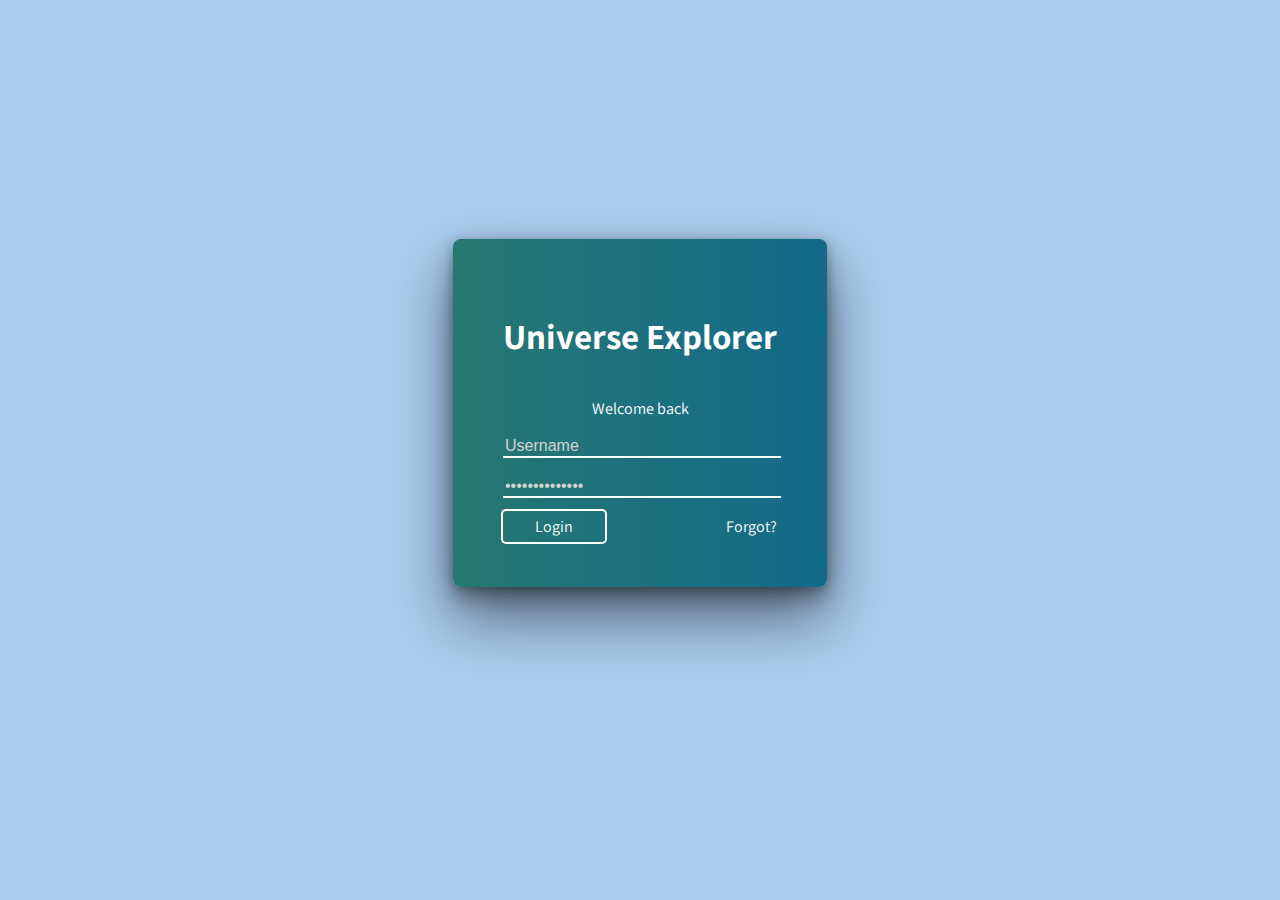
<file: login&signup-form/login_page.html>
<!DOCTYPE html>
<html lang="en" >
<head>
  <meta charset="UTF-8">
  <title>login</title>
  <link href="https://fonts.googleapis.com/css?family=Assistant:400,700" rel="stylesheet">
  <link rel="stylesheet" href="/css/style.css">

</head>
<body>
<!-- partial:index.partial.html -->
<section class='login' id='login'>
  <div class='head'>
  <h1 class='company'>Universe Explorer</h1>
  </div>
  <p class='msg'>Welcome back</p>
  <div class='form'>
    <form>
  <input type="text" placeholder='Username' class='text' id='username' required><br>
  <input type="password" placeholder='••••••••••••••' class='password'><br>
  <a href="#" class='btn-login' id='do-login'>Login</a>
  <a href="#" class='forgot'>Forgot?</a>
    </form>
  </div>
</section>

<!-- partial -->
  <script  src="./script.js"></script>

</body>
</html>
</file>
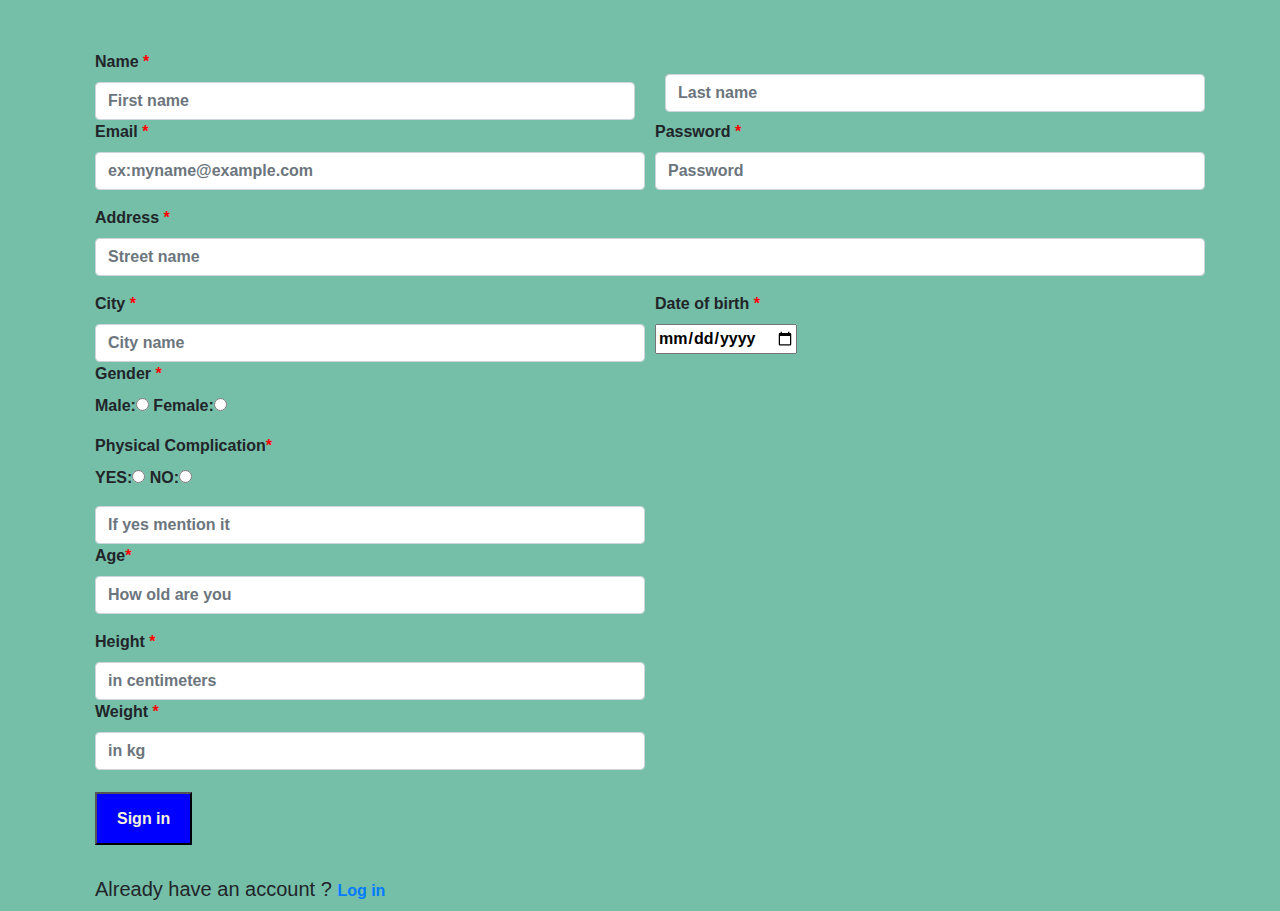
<file: login&signup-form/signup_page.html>
<!DOCTYPE html>
<html lang="en">

<head>
    <meta charset="UTF-8">
    <meta name="viewport" content="width=<device-width>, initial-scale=1.0">
    <link rel="stylesheet" href="https://cdn.jsdelivr.net/npm/bootstrap@4.0.0/dist/css/bootstrap.min.css"
        integrity="sha384-Gn5384xqQ1aoWXA+058RXPxPg6fy4IWvTNh0E263XmFcJlSAwiGgFAW/dAiS6JXm" crossorigin="anonymous">
    <link rel="stylesheet" href="/css/style2.css">
    <title>Document</title>
</head>

<body>
    <div class="container">

        <form action="" method="post">

            <div class="row">
                <div class="col">

                    <label for="inputname">Name <span>*</span></label>
                    <input type="text" class="form-control" placeholder="First name" required name="f_name">
                </div>
                <div class="col">
                    <label for="inputname"></label>

                    <input type="text" class="form-control" placeholder="Last name" required>
                </div>
            </div>

        </form>
        <form>
            <div class="form-row">
                <div class="form-group col-md-6">
                    <label for="inputEmail4">Email <span>*</span></label>
                    <input type="email" class="form-control" id="inputEmail4" placeholder="ex:myname@example.com"
                        required>
                </div>
                <div class="form-group col-md-6">
                    <label for="inputPassword4">Password <span>*</span></label>
                    <input type="password" class="form-control" id="inputPassword4" placeholder="Password" required>
                </div>
            </div>
            <div class="form-group">
                <label for="inputAddress">Address <span>*</span></label>
                <input type="text" class="form-control" id="inputAddress" placeholder="Street name" required>
            </div>

            <div class="form-row">
                <div class="form-group col-md-6">
                    <label for="inputCity">City <span>*</span></label>
                    <input type="text" class="form-control" id="inputAddress" placeholder="City name" required>

                    <label for="inputCity">Gender <span>*</span></label>
                    <p>
                        Male:<input type="radio" name="gender" id="male" required> Female:<input type="radio"
                            name="gender" id="female" required>
                    </p>


                    <div><label for="inputState">Physical Complication<span>*</span></label></div>
                    <p>
                        YES:<input type="radio" name="gender" id="YES" required> NO:<input type="radio" name="gender"
                            id="NO" required>
                    </p>


                    <input type="text" class="form-control" id="inputAddress" placeholder="If yes mention it" required>

                    <div>
                        <label for="inputState">Age<span>*</span></label>
                        <input type="text" class="form-control" id="inputAddress" placeholder="How old are you"
                            required>

                    </div>


                </div>
                <div class="form-group col-md-4">
                    <label for="inputState">Date of birth <span>*</span></label><br>
                    <input type="date"></input>

                </div>
                <div class="form-group col-md-6">
                    <label for="inputPassword4">Height <span>*</span></label>
                    <input type="number" class="form-control" id="inputPassword4" placeholder="in centimeters" required>
                    <label for="inputPassword4">Weight <span>*</span></label>
                    <input type="number" class="form-control" id="inputPassword4" placeholder="in kg" required>

                </div>
            </div>

            <h1> <input type="button" value="Sign in"></h1>
        </form>
        <br>
        <h5>Already have an account ? <a href="/login&signup-form/login_page.html">Log in</a></h5>
</body>



</html>
</file>
<file: css/style.css>
body {
  background: #ABCDEF;
  font-family: Assistant, sans-serif;
  display: flex;
  min-height: 90vh;
}

.login {
  color: white;
  background: #136a8a;
  background: -webkit-linear-gradient(to right, #267871, #136a8a);
  background:
    linear-gradient(to right, #267871, #136a8a);
  margin: auto;
  box-shadow:
    0px 2px 10px rgba(0, 0, 0, 0.2),
    0px 10px 20px rgba(0, 0, 0, 0.3),
    0px 30px 60px 1px rgba(0, 0, 0, 0.5);
  border-radius: 8px;
  padding: 50px;
}

.login .head {
  display: flex;
  align-items: center;
  justify-content: center;
}

.login .head .company {
  font-size: 2.2em;
}

.login .msg {
  text-align: center;
}

.login .form input[type=text].text {
  border: none;
  background: none;
  box-shadow: 0px 2px 0px 0px white;
  width: 100%;
  color: white;
  font-size: 1em;
  outline: none;
}

.login .form .text::placeholder {
  color: #D3D3D3;
}

.login .form input[type=password].password {
  border: none;
  background: none;
  box-shadow: 0px 2px 0px 0px white;
  width: 100%;
  color: white;
  font-size: 1em;
  outline: none;
  margin-bottom: 20px;
  margin-top: 20px;
}

.login .form .password::placeholder {
  color: #D3D3D3;
}

.login .form .btn-login {
  background: none;
  text-decoration: none;
  color: white;
  box-shadow: 0px 0px 0px 2px white;
  border-radius: 3px;
  padding: 5px 2em;
  transition: 0.5s;
}

.login .form .btn-login:hover {
  background: white;
  color: dimgray;
  transition: 0.5s;
}

.login .forgot {
  text-decoration: none;
  color: white;
  float: right;
}

footer {
  position: absolute;
  color: #136a8a;
  bottom: 10px;
  padding-left: 20px;
}

footer p {
  display: inline;
}

footer a {
  color: green;
  text-decoration: none;
}

footer a:hover {
  text-decoration: underline;
}

footer .heart {
  color: #B22222;
  font-size: 1.5em
}
</file>
<file: css/style2.css>
*{
    font-family: 'Gill Sans', 'Gill Sans MT', Calibri, 'Trebuchet MS', sans-serif;
    font-size:medium;
    font-style: normal;
    font-weight: bold;
}


body{
    padding-top: 40px;
    padding-left: 40px;
    padding-right: 20px;
    background-color: rgba(45, 155, 122, 0.653);
    margin:10px;
}

input[type="button"]{
    background-color: blue;
    color: beige;
    font-size: medium;
    padding:15px 20px;
    cursor: pointer;
   
}

input[type="button"]:hover{
    background-color: brown;
}

container{
    background-color: aliceblue;
    padding: auto;
    border: 1px solid grey;
    border-radius: 6px;
    width: 100%;
}
span{
    color: red;
}
</file>
